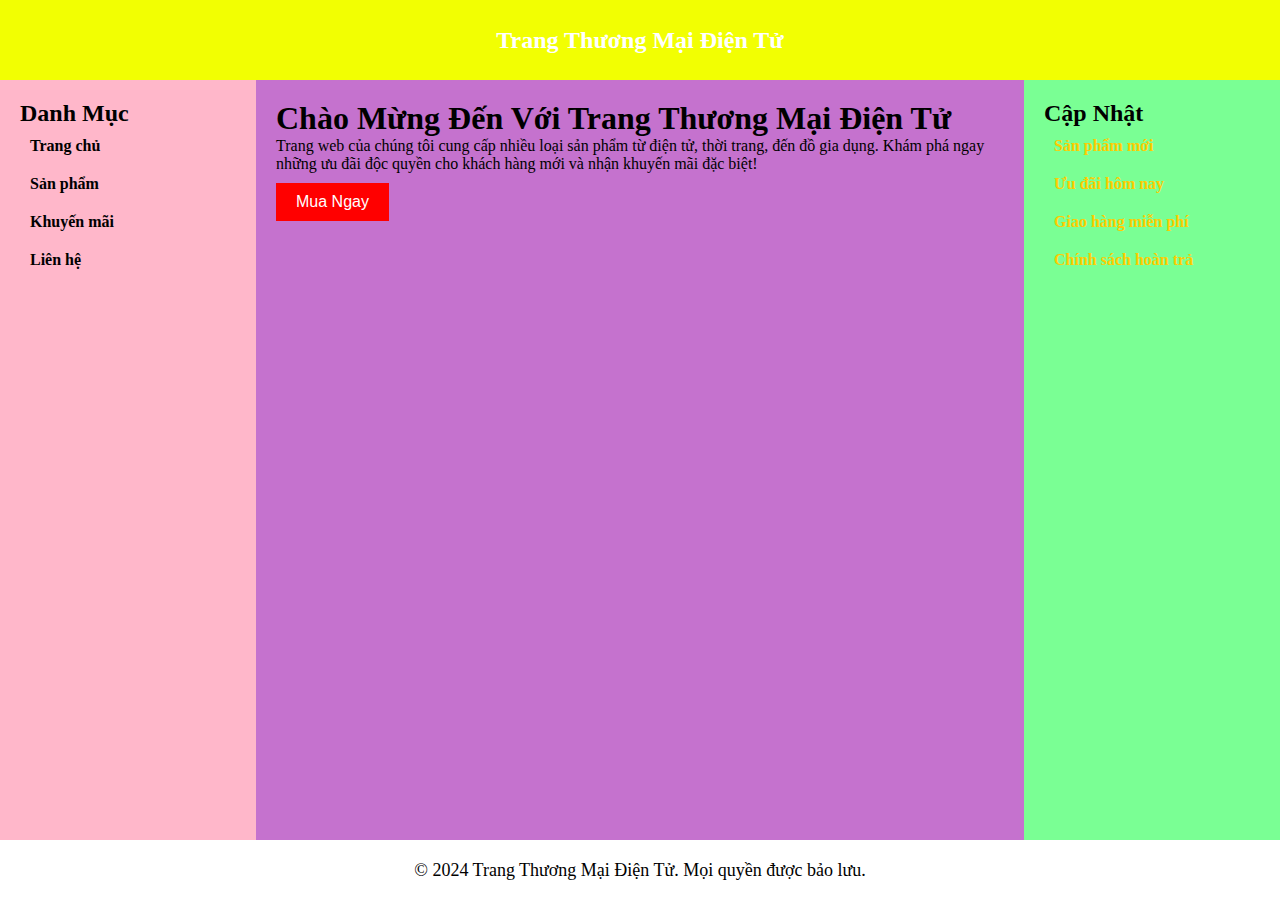
<file: bai10.html>
<!DOCTYPE html>
<html lang="vi">
<head>
  <meta charset="UTF-8">
  <meta name="viewport" content="width=device-width, initial-scale=1.0">
  <title>Trang Thương Mại Điện Tử</title>
  <style>
    * {
      margin: 0;
      padding: 0;
      box-sizing: border-box;
    }

    /* Header */
    header {
      background-color: #f2ff02; 
      height: 80px;
      text-align: center;
      line-height: 80px;
      font-size: 24px;
      color: white;
      font-weight: bold;
    }

    /* Footer */
    footer {
      background-color: #ffffff; /* Màu xanh */
      height: 60px;
      text-align: center;
      line-height: 60px;
      font-size: 18px;
      color: #000000; /* Màu vàng để nổi bật */
      position: absolute;
      width: 100%;
      bottom: 0;
    }

    /* Layout structure */
    .container {
      display: flex;
      flex-direction: column;
      min-height: 100vh;
    }

    .content-wrapper {
      display: flex;
      flex: 1;
    }

    /* Sidebar 1 (Aside 1) */
    .aside1 {
      width: 20%;
      background-color: #ffb7ca; 
      padding: 20px;
    }

    /* Main Content */
    .main-content {
      flex: 1;
      background-color: #c572ce; 
      padding: 20px;
    }

    /* Sidebar 2 (Aside 2) */
    .aside2 {
      width: 20%;
      background-color: #7aff94; 
      padding: 20px;
      color: #000000; 
    }

    /* Sidebar links */
    .aside1 ul, .aside2 ul {
      list-style-type: none;
      padding: 0;
    }

    .aside1 li, .aside2 li {
      padding: 10px;
    }

    .aside1 a, .aside2 a {
      text-decoration: none;
      color: black;
      font-weight: bold;
    }

    .aside2 a {
      color: #ffcc00; /* Màu vàng để phù hợp với nền đen */
    }

    .aside1 a:hover, .aside2 a:hover {
      color: #ff0000; /* Màu đỏ khi di chuột qua */
    }

    /* Buttons */
    button {
      padding: 10px 20px;
      background-color: #ff0000; /* Nút màu đỏ */
      color: white;
      border: none;
      cursor: pointer;
      font-size: 16px;
      margin-top: 10px;
    }

    button:hover {
      background-color: #cc0000; /* Đậm hơn khi di chuột */
    }
  </style>
</head>
<body>
  <div class="container">
    <!-- Header -->
    <header>Trang Thương Mại Điện Tử</header>

    <!-- Content layout -->
    <div class="content-wrapper">
      <!-- Sidebar 1 (Aside 1) -->
      <aside class="aside1">
        <h2>Danh Mục</h2>
        <ul>
          <li><a href="#">Trang chủ</a></li>
          <li><a href="#">Sản phẩm</a></li>
          <li><a href="#">Khuyến mãi</a></li>
          <li><a href="#">Liên hệ</a></li>
        </ul>
      </aside>

      <!-- Main Content -->
      <main class="main-content">
        <h1>Chào Mừng Đến Với Trang Thương Mại Điện Tử</h1>
        <p>Trang web của chúng tôi cung cấp nhiều loại sản phẩm từ điện tử, thời trang, đến đồ gia dụng. Khám phá ngay những ưu đãi độc quyền cho khách hàng mới và nhận khuyến mãi đặc biệt!</p>
        <button>Mua Ngay</button>
      </main>

      <!-- Sidebar 2 (Aside 2) -->
      <aside class="aside2">
        <h2>Cập Nhật</h2>
        <ul>
          <li><a href="#">Sản phẩm mới</a></li>
          <li><a href="#">Ưu đãi hôm nay</a></li>
          <li><a href="#">Giao hàng miễn phí</a></li>
          <li><a href="#">Chính sách hoàn trả</a></li>
        </ul>
      </aside>
    </div>

    <!-- Footer -->
    <footer>© 2024 Trang Thương Mại Điện Tử. Mọi quyền được bảo lưu.</footer>
</div>
</body>
</html>
</file>
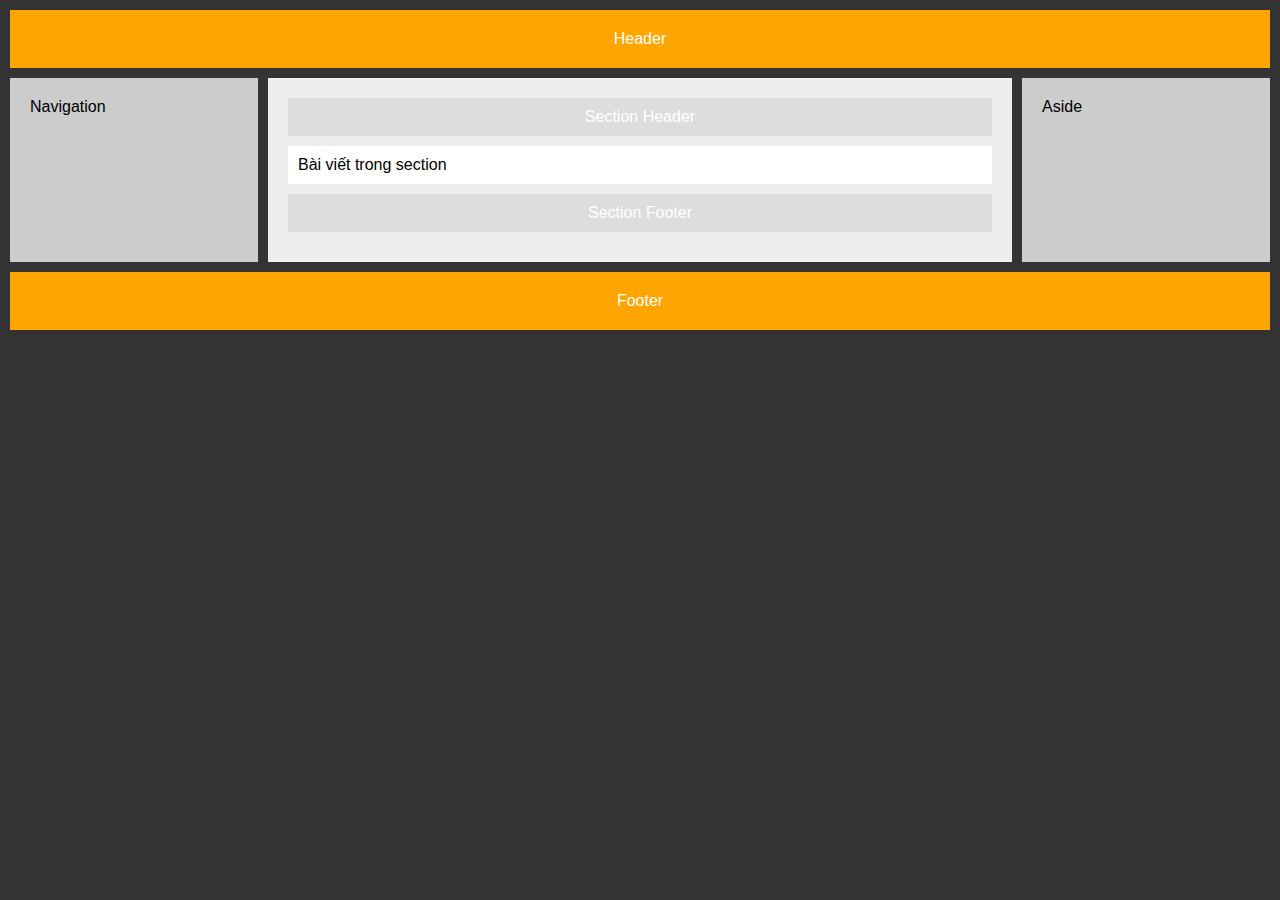
<file: bai12.html>
<!DOCTYPE html>
<html lang="vi">
<head>
  <meta charset="UTF-8">
  <meta name="viewport" content="width=device-width, initial-scale=1.0">
  <title>Layout Mẫu</title>
  <style>
    * {
      margin: 0;
      padding: 0;
      box-sizing: border-box;
    }

    body {
      font-family: Arial, sans-serif;
      background-color: #333;
    }

    .container {
      display: grid;
      grid-template-areas: 
        "header header header"
        "nav section aside"
        "footer footer footer";
      grid-template-columns: 1fr 3fr 1fr;
      grid-template-rows: auto 1fr auto;
      gap: 10px;
      padding: 10px;
    }

    header {
      grid-area: header;
      background-color: orange;
      padding: 20px;
      text-align: center;
      color: white;
    }

    nav {
      grid-area: nav;
      background-color: #ccc;
      padding: 20px;
    }

    section {
      grid-area: section;
      background-color: #eee;
      padding: 20px;
    }

    aside {
      grid-area: aside;
      background-color: #ccc;
      padding: 20px;
    }

    footer {
      grid-area: footer;
      background-color: orange;
      padding: 20px;
      text-align: center;
      color: white;
    }

    article {
      background-color: #fff;
      padding: 10px;
      margin: 10px 0;
    }

    /* Các thẻ con trong section */
    section header, section footer {
      background-color: #ddd;
      padding: 10px;
      margin-bottom: 10px;
    }
  </style>
</head>
<body>

  <div class="container">
    <header>Header</header>
    
    <nav>Navigation</nav>

    <section>
      <header>Section Header</header>
      <article>Bài viết trong section</article>
      <footer>Section Footer</footer>
    </section>

    <aside>Aside</aside>

    <footer>Footer</footer>
  </div>

</body>
</html>
</file>
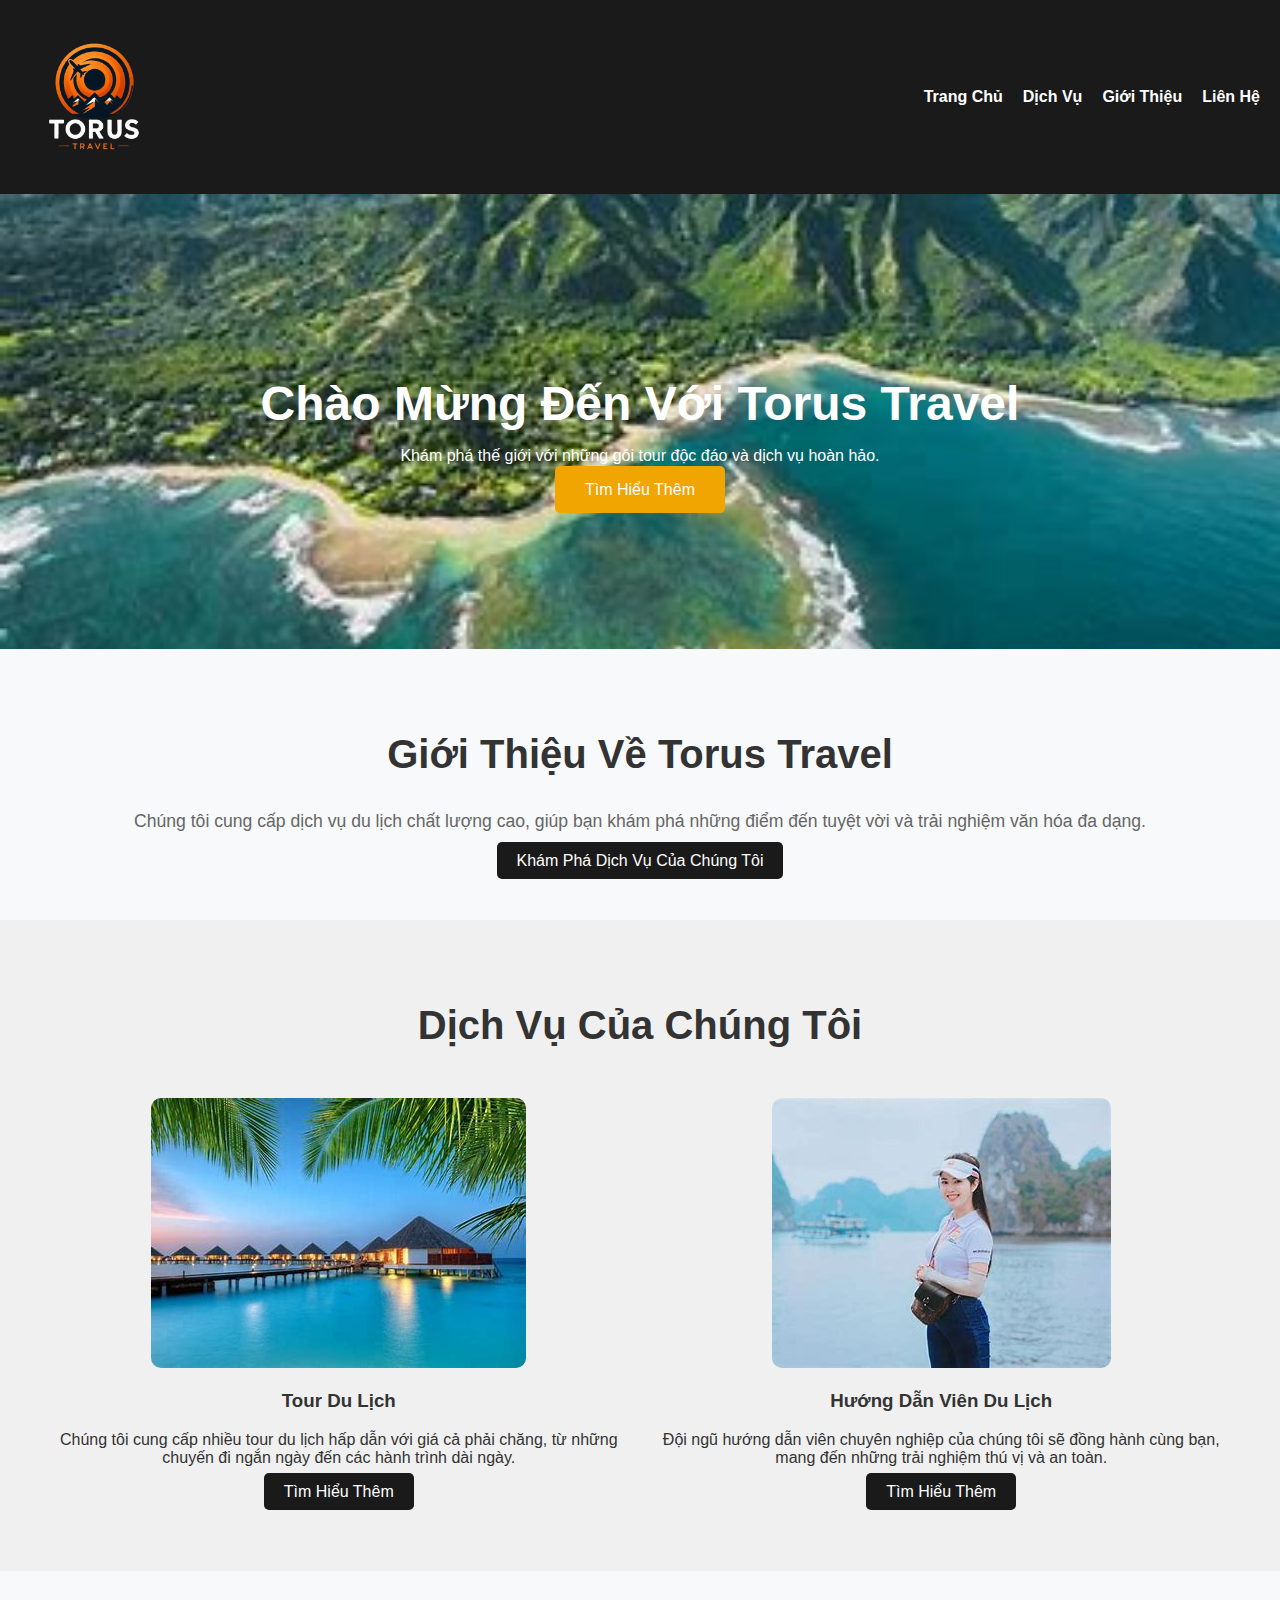
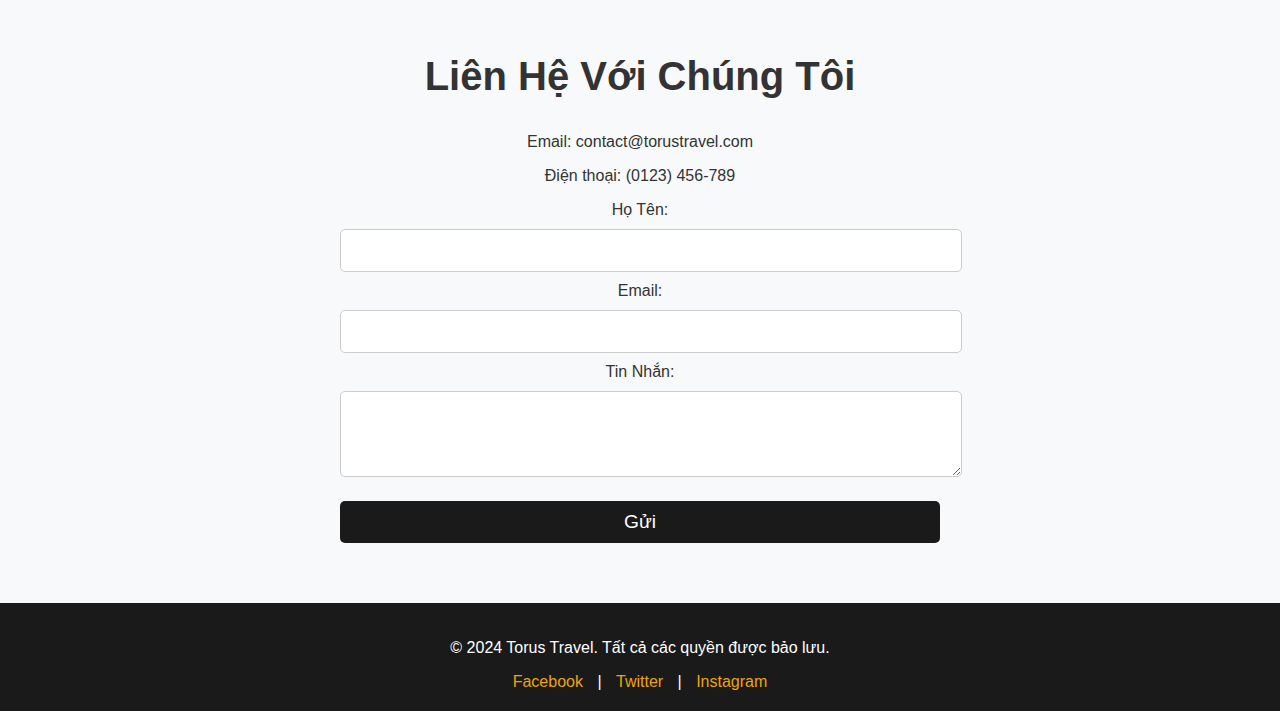
<file: bai21.html>
<!DOCTYPE html> 
<html lang="vi">
<head>
    <meta charset="UTF-8">
    <meta name="viewport" content="width=device-width, initial-scale=1">
    <meta name="description" content="Công ty du lịch cung cấp các gói tour và dịch vụ du lịch tốt nhất.">
    <meta name="keywords" content="du lịch, tour, dịch vụ du lịch, khám phá">
    <meta name="author" content="Công Ty Du Lịch Torus">
    <link rel="stylesheet" href="bai21.css">

    <title>Torus Travel - Khám Phá Thế Giới</title>
</head>
<body>

    <!-- Header -->
    <header>
        <div class="logo">
            <img src="logo.png" alt="Torus Travel Logo">
        </div>
        <nav>
            <ul>
                <li><a href="#home">Trang Chủ</a></li>
                <li><a href="#services">Dịch Vụ</a></li>
                <li><a href="#about">Giới Thiệu</a></li>
                <li><a href="#contact">Liên Hệ</a></li>
            </ul>
        </nav>
    </header>

    <!-- Banner -->
    <section class="banner">
        <h1>Chào Mừng Đến Với Torus Travel</h1>
        <p>Khám phá thế giới với những gói tour độc đáo và dịch vụ hoàn hảo.</p>
        <a href="#about" class="btn">Tìm Hiểu Thêm</a>
    </section>

    <!-- Giới Thiệu -->
    <section id="about">
        <h2>Giới Thiệu Về Torus Travel</h2>
        <p>Chúng tôi cung cấp dịch vụ du lịch chất lượng cao, giúp bạn khám phá những điểm đến tuyệt vời và trải nghiệm văn hóa đa dạng.</p>
        <a href="#services" class="btn">Khám Phá Dịch Vụ Của Chúng Tôi</a>
    </section>

    <!-- Dịch Vụ -->
    <section id="services">
        <h2>Dịch Vụ Của Chúng Tôi</h2>
        <div class="service">
            <img src="tour.jpg" alt="Tour Du Lịch">
            <h3>Tour Du Lịch</h3>
            <p>Chúng tôi cung cấp nhiều tour du lịch hấp dẫn với giá cả phải chăng, từ những chuyến đi ngắn ngày đến các hành trình dài ngày.</p>
            <a href="tour-details.html" class="btn">Tìm Hiểu Thêm</a>
        </div>
        <div class="service">
            <img src="guide.jpg" alt="Hướng Dẫn Viên">
            <h3>Hướng Dẫn Viên Du Lịch</h3>
            <p>Đội ngũ hướng dẫn viên chuyên nghiệp của chúng tôi sẽ đồng hành cùng bạn, mang đến những trải nghiệm thú vị và an toàn.</p>
            <a href="guide-details.html" class="btn">Tìm Hiểu Thêm</a>
        </div>
    </section>

    <!-- Liên Hệ -->
    <section id="contact">
        <h2>Liên Hệ Với Chúng Tôi</h2>
        <p>Email: contact@torustravel.com</p>
        <p>Điện thoại: (0123) 456-789</p>
        <form action="submit_form.php" method="post">
            <label for="name">Họ Tên:</label>
            <input type="text" id="name" name="name" required><br>
            <label for="email">Email:</label>
            <input type="email" id="email" name="email" required><br>
            <label for="message">Tin Nhắn:</label>
            <textarea id="message" name="message" rows="4" required></textarea><br>
            <input type="submit" value="Gửi">
        </form>
    </section>

    <!-- Footer -->
    <footer>
        <p>&copy; 2024 Torus Travel. Tất cả các quyền được bảo lưu.</p>
        <div class="social">
            <a href="#">Facebook</a> | 
            <a href="#">Twitter</a> | 
            <a href="#">Instagram</a>
        </div>
    </footer>
</body>
</html>
</file>
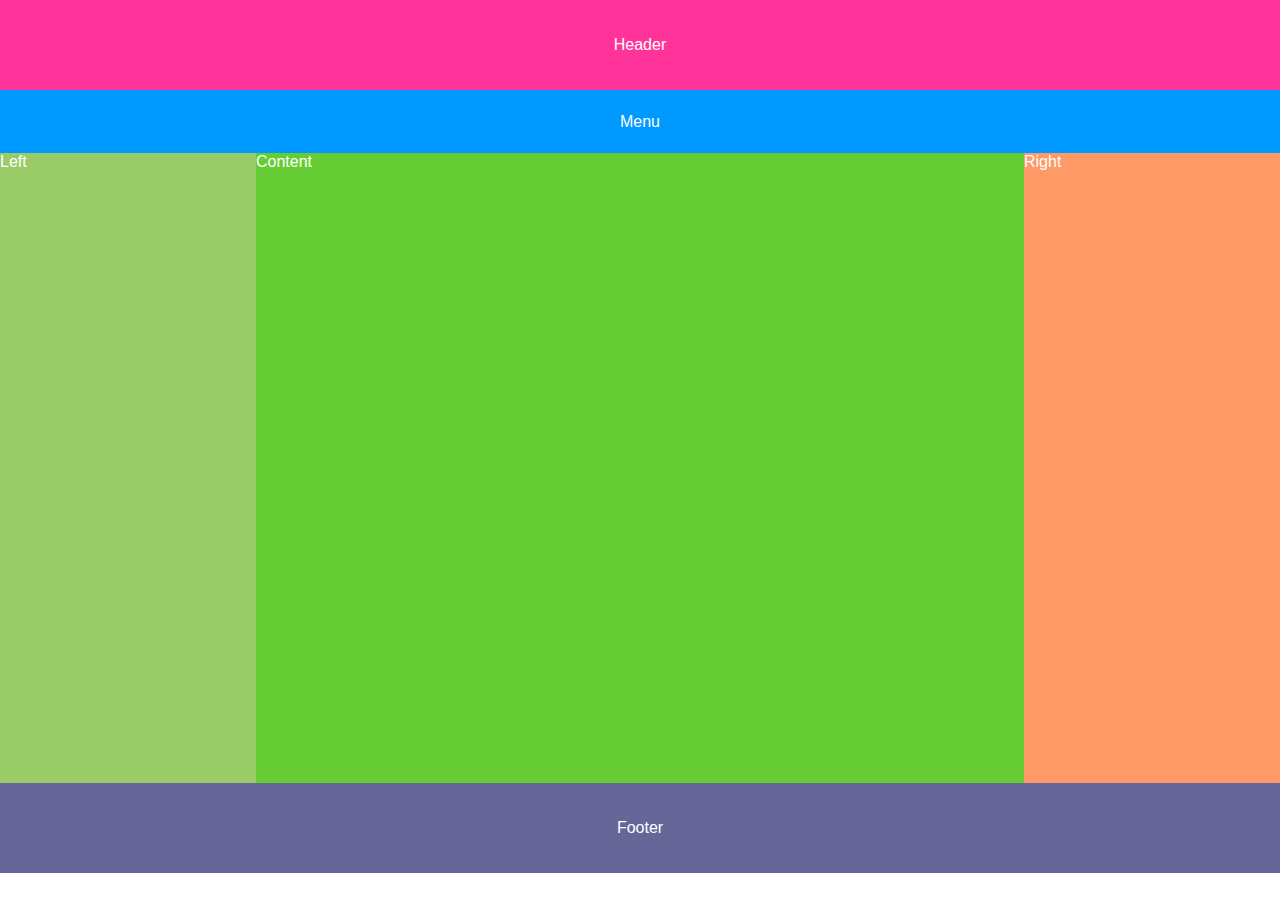
<file: bai5.html>
<!DOCTYPE html>
<html lang="vi"><head>
    <meta charset="utf-8">
    <title>Thiết kế layout</title>
    <style>
        * {
            margin: 0;
            padding: 0;
            box-sizing: border-box;
        }

        body {
            font-family: Arial, sans-serif;
        }

        #wrapper {
            width: 100vw; /* Full width of the viewport */
            height: 100vh; /* Full height of the viewport */
            margin: 0 auto;
            color: #FFF;
        }

        #header {
            width: 100%;
            height: 10vh; /* 10% of the viewport height */
            background-color: #F39;
            display: flex;
            justify-content: center;
            align-items: center;
        }

        #menu {
            width: 100%;
            height: 7vh;
            background-color: #09F;
            display: flex;
            justify-content: center;
            align-items: center;
        }

        #left {
            width: 20%;
            height: 70vh;
            background-color: #9C6;
            float: left;
        }

        #content {
            width: 60%;
            height: 70vh;
            background-color: #6C3;
            float: left;
        }

        #right {
            width: 20%;
            height: 70vh;
            background-color: #F96;
            float: left;
        }

        #footer {
            width: 100%;
            height: 10vh;
            background-color: #669;
            clear: both;
            display: flex;
            justify-content: center;
            align-items: center;
        }
    </style>
</head>
<body>
    <div id="wrapper">
        <div id="header">Header</div>
        <div id="menu">Menu</div>
        <div id="left">Left</div>
        <div id="content">Content</div>
        <div id="right">Right</div>
        <div id="footer">Footer</div>
    </div>


</body></html>
</file>
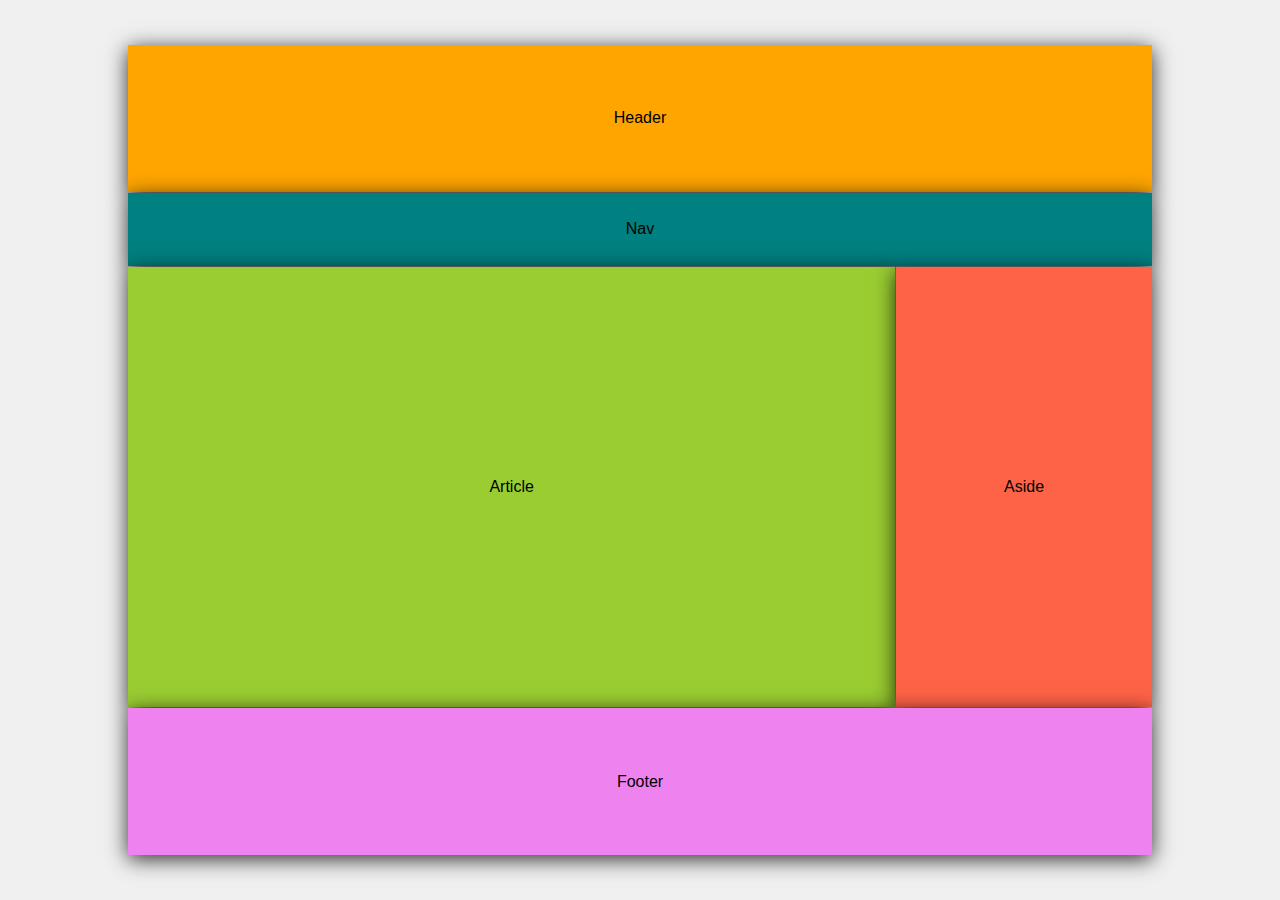
<file: bai6.html>
<!DOCTYPE html>
<html lang="vi"><head>
    <meta charset="UTF-8">
    <meta name="viewport" content="width=device-width, initial-scale=1.0">
    <title>Layout giống ảnh</title>
    <style>
        * {
            margin: 0;
            padding: 0;
            box-sizing: border-box;
        }

        body {
            font-family: Arial, sans-serif;
            background-color: #f0f0f0;
            display: flex;
            justify-content: center;
            align-items: center;
            height: 100vh;
        }

        #wrapper {
            width: 80%;
            height: 90vh;
            display: grid;
            grid-template-rows: 1fr 0.5fr 3fr 1fr;
            grid-template-columns: 3fr 1fr;
            gap: 1px; /* Tăng khoảng cách giữa các khối */
        }

        header, nav, article, aside, footer {
            display: flex;
            justify-content: center;
            align-items: center;
            background-color: #fff; /* Màu nền cho các phần tử */
            box-shadow: 0 4px 20px rgba(0, 0, 0, 0.821); /* Đổ bóng */
            transition: transform 0.3s, box-shadow 0.3s; /* Hiệu ứng chuyển tiếp */
        }

        header {
            grid-column: 1 / 3;
            background-color: orange;
        }

        nav {
            grid-column: 1 / 3;
            background-color: teal;
        }

        article {
            background-color: yellowgreen;
        }

        aside {
            background-color: tomato;
        }

        footer {
            grid-column: 1 / 3;
            background-color: violet;
        }

        /* Hiệu ứng nổi lên khi hover */
        header:hover, nav:hover, article:hover, aside:hover, footer:hover {
            transform: translateY(-8px) translateZ(5px); /* Nổi lên và chuyển vị trí 3D */
            box-shadow: 0 10px 30px rgba(0, 0, 0, 0.847); /* Đổ bóng mạnh hơn khi hover */
        }
    </style>
</head>
<body>
    <div id="wrapper">
        <header>Header</header>
        <nav>Nav</nav>
        <article>Article</article>
        <aside>Aside</aside>
        <footer>Footer</footer>
    </div>


</body></html>
</file>
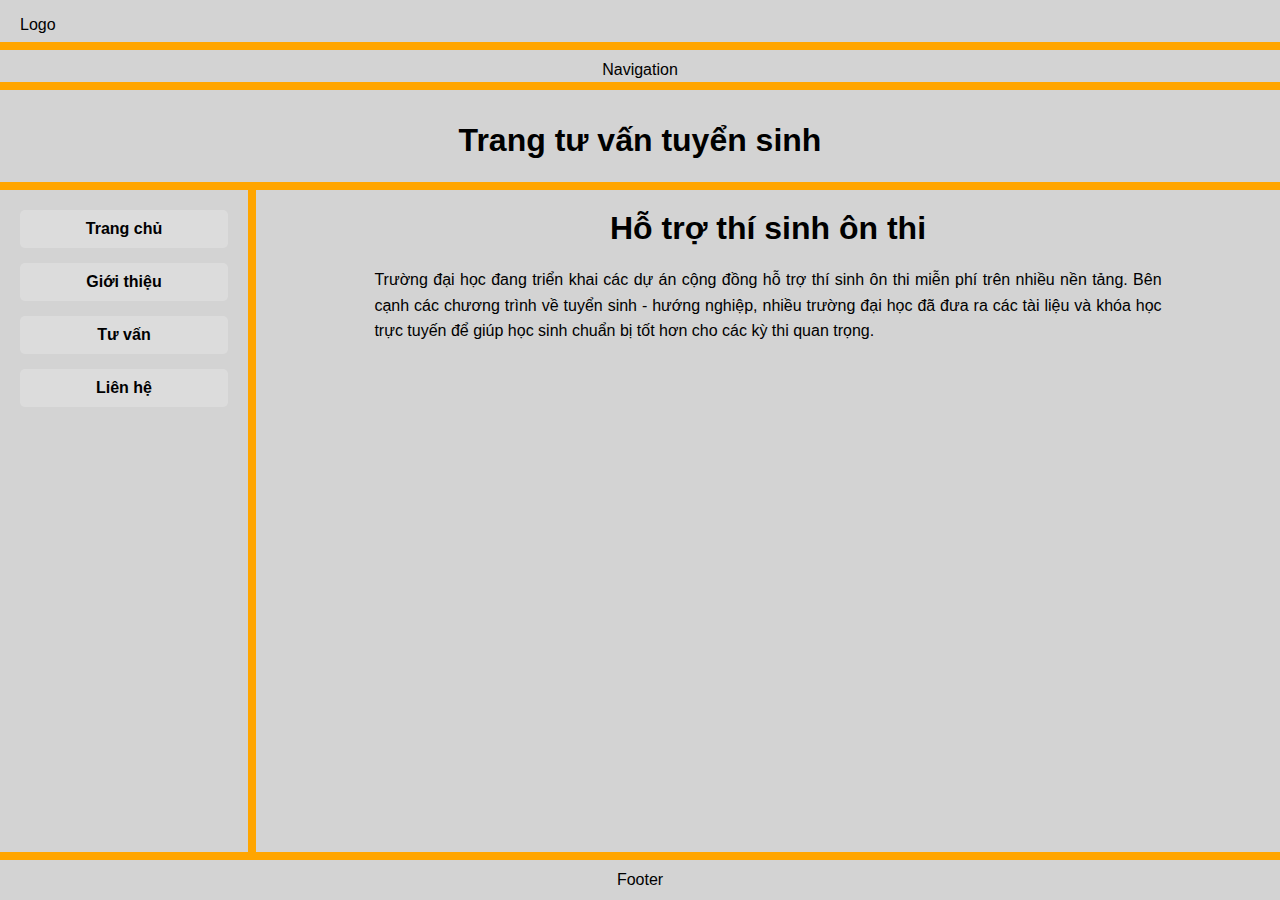
<file: bai7.html>
<!DOCTYPE html>
<html lang="vi"><head>
  <meta charset="UTF-8">
  <meta name="viewport" content="width=device-width, initial-scale=1.0">
  <title>bai7</title>
  <link rel="stylesheet" href="bai7.css"> <!-- Liên kết đến file CSS -->
</head>
<body>
  <div class="container">
      <div class="logo">Logo</div>
      <div class="navigation">Navigation</div>
      <div class="header">
          <h1>Trang tư vấn tuyển sinh</h1>
      </div>
      <div class="main">
          <div class="sidebar">
              <ul>
                  <li><a href="#">Trang chủ</a></li>
                  <li><a href="#">Giới thiệu</a></li>
                  <li><a href="#">Tư vấn</a></li>
                  <li><a href="#">Liên hệ</a></li>
                </ul>
          </div>
          <div class="body-area">
              <h1>Hỗ trợ thí sinh ôn thi</h1>
              <p>Trường đại học đang triển khai các dự án cộng đồng hỗ trợ thí sinh ôn thi miễn phí trên nhiều nền tảng. Bên cạnh các chương trình về tuyển sinh - hướng nghiệp, nhiều trường đại học đã đưa ra các tài liệu và khóa học trực tuyến để giúp học sinh chuẩn bị tốt hơn cho các kỳ thi quan trọng.</p>
          </div>
      </div>
      <div class="footer">Footer</div>
  </div>


</body></html>
</file>
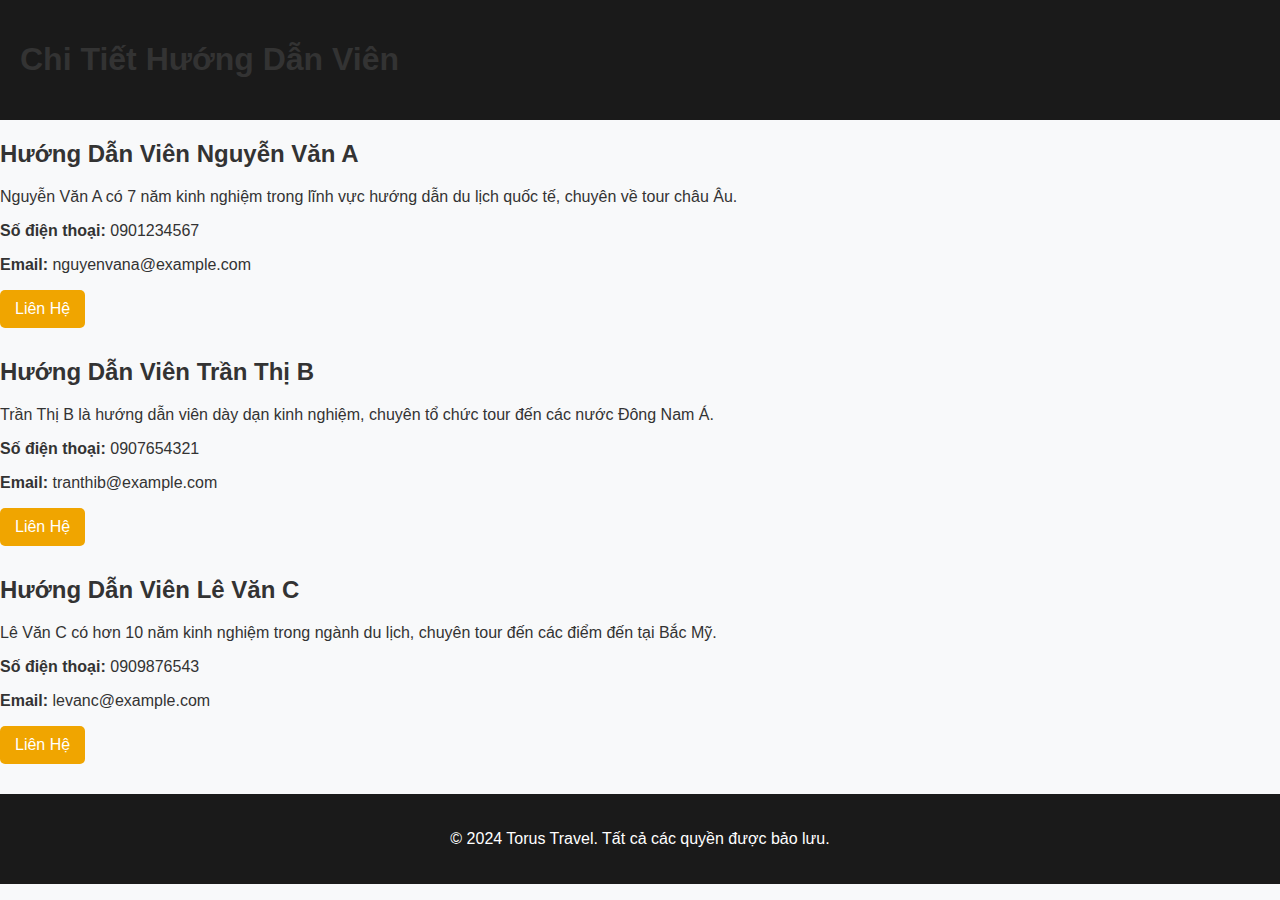
<file: guide-details.html>
<!DOCTYPE html>
<html lang="vi">
<head>
    <meta charset="UTF-8">
    <meta name="viewport" content="width=device-width, initial-scale=1">
    <meta name="description" content="Chi tiết về các hướng dẫn viên du lịch tại Torus Travel.">
    <link rel="stylesheet" href="bai21.css">
    <title>Chi Tiết Hướng Dẫn Viên - Torus Travel</title>
</head>
<body>

<header>
    <h1>Chi Tiết Hướng Dẫn Viên</h1>
</header>

<div class="content">
    <div class="guide">
        <h2>Hướng Dẫn Viên Nguyễn Văn A</h2>
        <p>Nguyễn Văn A có 7 năm kinh nghiệm trong lĩnh vực hướng dẫn du lịch quốc tế, chuyên về tour châu Âu.</p>
        <p><strong>Số điện thoại:</strong> 0901234567</p>
        <p><strong>Email:</strong> nguyenvana@example.com</p>
        <button class="btn-book">Liên Hệ</button>
    </div>
    <div class="guide">
        <h2>Hướng Dẫn Viên Trần Thị B</h2>
        <p>Trần Thị B là hướng dẫn viên dày dạn kinh nghiệm, chuyên tổ chức tour đến các nước Đông Nam Á.</p>
        <p><strong>Số điện thoại:</strong> 0907654321</p>
        <p><strong>Email:</strong> tranthib@example.com</p>
        <button class="btn-book">Liên Hệ</button>
    </div>
    <div class="guide">
        <h2>Hướng Dẫn Viên Lê Văn C</h2>
        <p>Lê Văn C có hơn 10 năm kinh nghiệm trong ngành du lịch, chuyên tour đến các điểm đến tại Bắc Mỹ.</p>
        <p><strong>Số điện thoại:</strong> 0909876543</p>
        <p><strong>Email:</strong> levanc@example.com</p>
        <button class="btn-book">Liên Hệ</button>
    </div>
</div>

<footer>
    <p>&copy; 2024 Torus Travel. Tất cả các quyền được bảo lưu.</p>
</footer>

</body>
</html>
</file>
<file: bai21.css>
/* Cơ bản cho toàn trang */
body {
    font-family: Arial, sans-serif;
    margin: 0;
    padding: 0;
    background-color: #f8f9fa;
    color: #333;
}

a {
    text-decoration: none;
    color: #007BFF;
}

a:hover {
    color: #0056b3;
}

/* Header */
header {
    display: flex;
    justify-content: space-between;
    align-items: center;
    padding: 20px;
    background-color: #1a1a1a;
}

header .logo img {
    max-width: 150px;
}

nav ul {
    display: flex;
    list-style: none;
}

nav ul li {
    margin-left: 20px;
}

nav ul li a {
    color: white;
    font-weight: bold;
}

nav ul li a:hover {
    color: #f0a500;
}
/* Chi Tiết Hướng Dẫn Viên */
#guide-details {
    padding: 50px 20px;
    text-align: center;
}

/* Banner */
.banner {
    background: url('banner.jpg') no-repeat center center/cover;
    text-align: center;
    padding: 150px 20px;
    color: white;
}

.banner h1 {
    font-size: 3em;
    margin-bottom: 10px;
}

.banner .btn {
    background-color: #f0a500;
    padding: 15px 30px;
    border-radius: 5px;
    color: white;
}

.banner .btn:hover {
    background-color: #cc8500;
}

/* Giới Thiệu */
#about {
    padding: 50px 20px;
    text-align: center;
    background-color: #f8f9fa;
}

#about h2 {
    font-size: 2.5em;
    color: #333;
}

#about p {
    font-size: 1.1em;
    color: #666;
    margin-bottom: 20px;
}

#about .btn {
    background-color: #1a1a1a;
    color: white;
    padding: 10px 20px;
    border-radius: 5px;
}

#about .btn:hover {
    background-color: #333;
}

/* Dịch Vụ */
#services {
    padding: 50px 20px;
    text-align: center;
    background-color: #f0f0f0;
}

#services h2 {
    font-size: 2.5em;
    color: #333;
    margin-bottom: 30px;
}

#services .service {
    display: inline-block;
    width: 45%;
    margin: 20px;
}

#services .service img {
    max-width: 100%;
    border-radius: 10px;
}

#services .btn {
    background-color: #1a1a1a;
    color: white;
    padding: 10px 20px;
    border-radius: 5px;
}

#services .btn:hover {
    background-color: #333;
}

/* Liên Hệ */
#contact {
    padding: 50px 20px;
    background-color: #f8f9fa;
    text-align: center;
}

#contact h2 {
    font-size: 2.5em;
    color: #333;
}

#contact form {
    max-width: 600px;
    margin: 0 auto;
}

#contact input,
#contact textarea {
    width: 100%;
    padding: 10px;
    margin: 10px 0;
    border: 1px solid #ccc;
    border-radius: 5px;
    font-size: 1.1em;
}

#contact input[type="submit"] {
    background-color: #1a1a1a;
    color: white;
    padding: 10px 20px;
    font-size: 1.2em;
    cursor: pointer;
    border: none;
}

#contact input[type="submit"]:hover {
    background-color: #333;
}

.btn-book {
    background-color: #f0a500; 
    color: white;
    border: none;
    padding: 10px 15px;
    border-radius: 5px;
    cursor: pointer;
    font-size: 16px;
}

.btn-book:hover {
    background-color: #c66a00e5; 
}

.guide {
    margin-bottom: 30px;
}

.guide img {
    max-width: 100%;
    border-radius: 10px;
}

/* Footer */
footer {
    background-color: #1a1a1a;
    color: white;
    text-align: center;
    padding: 20px 0;
}

footer .social a {
    color: #f0a500;
    margin: 0 10px;
}

footer .social a:hover {
    color: #cc8500;
}

/* Responsive Design */
@media (max-width: 768px) {
    header {
        flex-direction: column;
    }

    nav ul {
        flex-direction: column;
    }

    #services .service {
        width: 100%;
    }
}
</file>
<file: bai7.css>
/* Đặt lại margin và padding của trang */
* {
    margin: 0;
    padding: 0;
    box-sizing: border-box;
}

body {
    font-family: Arial, sans-serif;
}

/* Container tổng cho layout */
.container {
    display: flex;
    flex-direction: column;
    width: 100%;
    height: 100vh; /* Chiếm toàn bộ chiều cao của màn hình */
}

/* Logo */
.logo {
    background-color: lightgray;
    height: 50px;
    line-height: 50px;
    padding-left: 20px;
    border-bottom: 8px solid orange;
}

/* Thanh điều hướng */
.navigation {
    background-color: lightgray;
    height: 40px;
    text-align: center;
    line-height: 40px;
    border-bottom: 8px solid orange;
}

/* Header */
.header {
    background-color: lightgray;
    text-align: center; /* Căn giữa phần header */
    height: 100px;
    line-height: 100px;
    border-bottom: 8px solid orange;
}

/* Phần chính gồm sidebar và body */
.main {
    display: flex;
    flex-grow: 1;
    border-bottom: 8px solid orange;
}

/* Sidebar */
.sidebar {
    width: 20%;
    background-color: lightgray;
    padding: 20px;
    border-right: 8px solid orange;
}

.sidebar ul {
    list-style-type: none;
    padding: 0;
    text-align: center; /* Căn giữa nội dung danh sách */
}

.sidebar li {
    margin-bottom: 15px; /* Khoảng cách giữa các mục */
}

.sidebar a {
    text-decoration: none;
    color: black;
    font-weight: bold;
    padding: 10px;
    display: block;
    border-radius: 5px;
    background-color: #ddddddf4;
    transition: background-color 0.3s;
}

.sidebar a:hover {
    background-color: #aaa; /* Hiệu ứng hover khi rê chuột */
}

/* Phần nội dung chính */
.body-area {
    width: 80%;
    padding: 20px;
    display: flex;
    background-color: lightgray;
    flex-direction: column;
    justify-content: flex-start; /* Đưa nội dung lên đầu */
    align-items: center; /* Căn giữa nội dung */
}

.body-area h1 {
    margin-bottom: 20px;
    text-align: center;
}

.body-area p {
    line-height: 1.6;
    text-align: justify;
    width: 80%; /* Giới hạn độ rộng của đoạn văn */
}

/* Footer */
.footer {
    background-color: lightgray;
    height: 40px;
    text-align: center;
    line-height: 40px;
}
</file>
